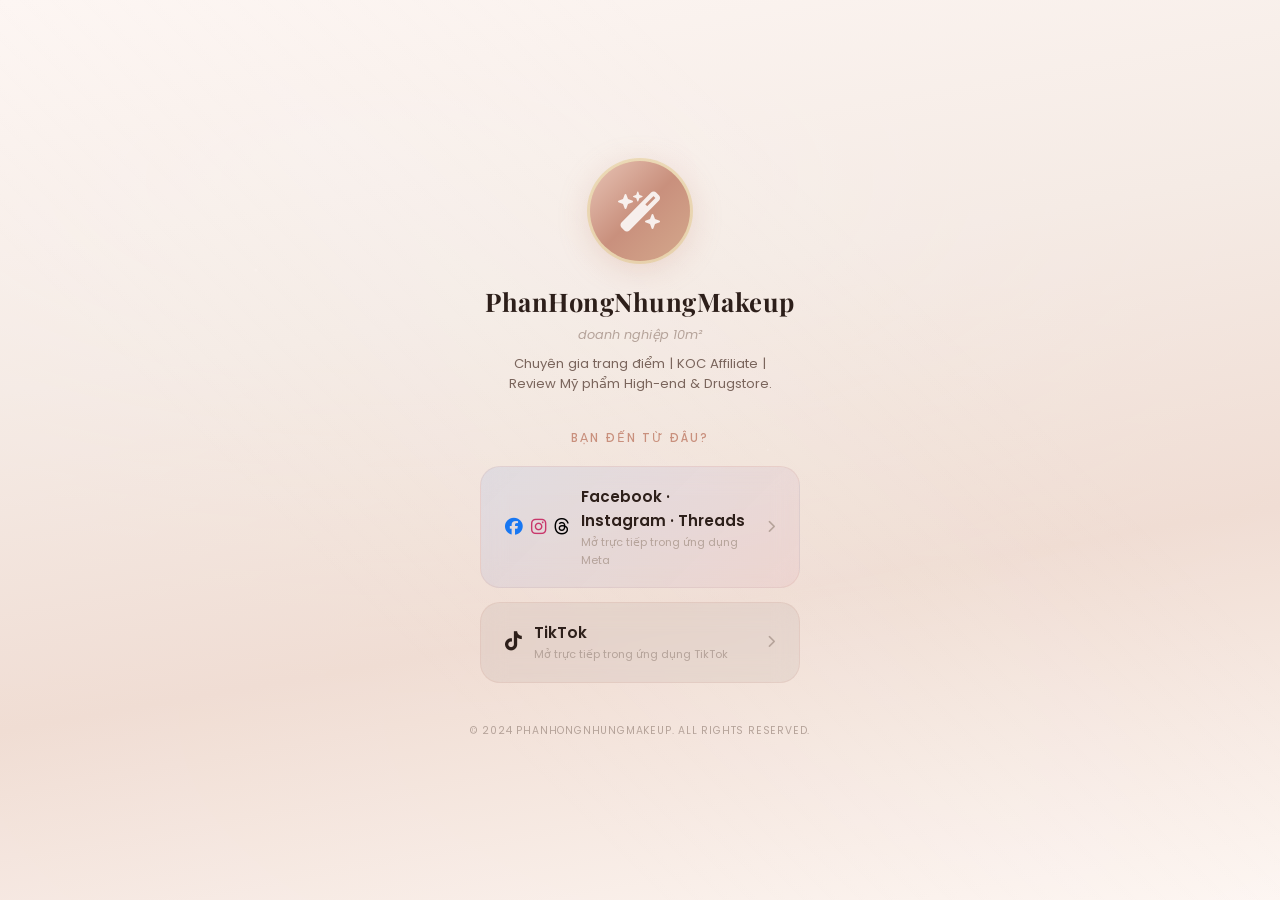
<file: index.html>
<!DOCTYPE html>
<html lang="vi">

<head>
  <!-- ============================================
       PhanHongNhungMakeup - Splash / Chọn Nền Tảng
       Trang chủ: Người dùng chọn đến từ Meta hoặc TikTok
       ============================================ -->

  <meta charset="UTF-8">
  <meta name="viewport" content="width=device-width, initial-scale=1.0, maximum-scale=5.0, user-scalable=yes">

  <!-- SEO Meta Tags -->
  <title>PhanHongNhungMakeup | Chuyên gia trang điểm</title>
  <meta name="description"
    content="PhanHongNhungMakeup - Chuyên gia trang điểm, KOC Affiliate, review mỹ phẩm high-end & drugstore. Theo dõi trên Facebook, Instagram, Threads, TikTok.">
  <meta name="robots" content="index, follow">

  <!-- Open Graph -->
  <meta property="og:title" content="PhanHongNhungMakeup | Chuyên gia trang điểm">
  <meta property="og:description" content="Theo dõi mình và khám phá sản phẩm mỹ phẩm yêu thích!">
  <meta property="og:type" content="website">
  <meta property="og:locale" content="vi_VN">

  <!-- Mobile config -->
  <meta name="theme-color" content="#c9907d">
  <meta name="apple-mobile-web-app-capable" content="yes">

  <!-- Font Awesome -->
  <link rel="stylesheet" href="https://cdnjs.cloudflare.com/ajax/libs/font-awesome/6.5.1/css/all.min.css"
    integrity="sha512-DTOQO9RWCH3ppGqcWaEA1BIZOC6xxalwEsw9c2QQeAIftl+Vegovlnee1c9QX4TctnWMn13TZye+giMm8e2LwA=="
    crossorigin="anonymous" referrerpolicy="no-referrer" />

  <!-- Stylesheet -->
  <link rel="stylesheet" href="style.css">
</head>

<body>
  <!-- ============================================
       TRANG SPLASH - CHỌN NỀN TẢNG
       
       Người dùng chọn đến từ đâu để được điều
       hướng tới trang tối ưu cho nền tảng đó.
       ============================================ -->
  <div class="splash-container">

    <!-- Avatar -->
    <div class="splash-avatar" id="splash-avatar">
      <i class="fa-solid fa-wand-magic-sparkles avatar-placeholder"></i>
    </div>

    <!-- Tên thương hiệu -->
    <h1 class="splash-brand">PhanHongNhungMakeup</h1>

    <!-- Tagline -->
    <p class="splash-tagline">doanh nghiệp 10m²</p>

    <!-- Bio -->
    <p class="splash-bio">
      Chuyên gia trang điểm | KOC Affiliate | Review Mỹ phẩm High-end & Drugstore.
    </p>

    <!-- Hướng dẫn -->
    <p class="splash-prompt">Bạn đến từ đâu?</p>

    <!-- Nút chọn nền tảng -->
    <div class="splash-buttons">

      <!-- Nút Meta (Facebook / Instagram / Threads) -->
      <a href="meta.html" class="splash-btn meta" id="splash-meta">
        <span class="btn-icons">
          <i class="fa-brands fa-facebook"></i>
          <i class="fa-brands fa-instagram"></i>
          <i class="fa-brands fa-threads"></i>
        </span>
        <span class="btn-label">
          Facebook · Instagram · Threads
          <span class="btn-sublabel">Mở trực tiếp trong ứng dụng Meta</span>
        </span>
        <i class="fa-solid fa-chevron-right btn-arrow"></i>
      </a>

      <!-- Nút TikTok -->
      <a href="tiktok.html" class="splash-btn tiktok-btn" id="splash-tiktok">
        <span class="btn-icons">
          <i class="fa-brands fa-tiktok"></i>
        </span>
        <span class="btn-label">
          TikTok
          <span class="btn-sublabel">Mở trực tiếp trong ứng dụng TikTok</span>
        </span>
        <i class="fa-solid fa-chevron-right btn-arrow"></i>
      </a>

    </div>

    <!-- Footer splash -->
    <footer class="splash-footer">
      <p class="footer-text">© 2024 PhanHongNhungMakeup. All Rights Reserved.</p>
    </footer>

  </div>
</body>

</html>
</file>
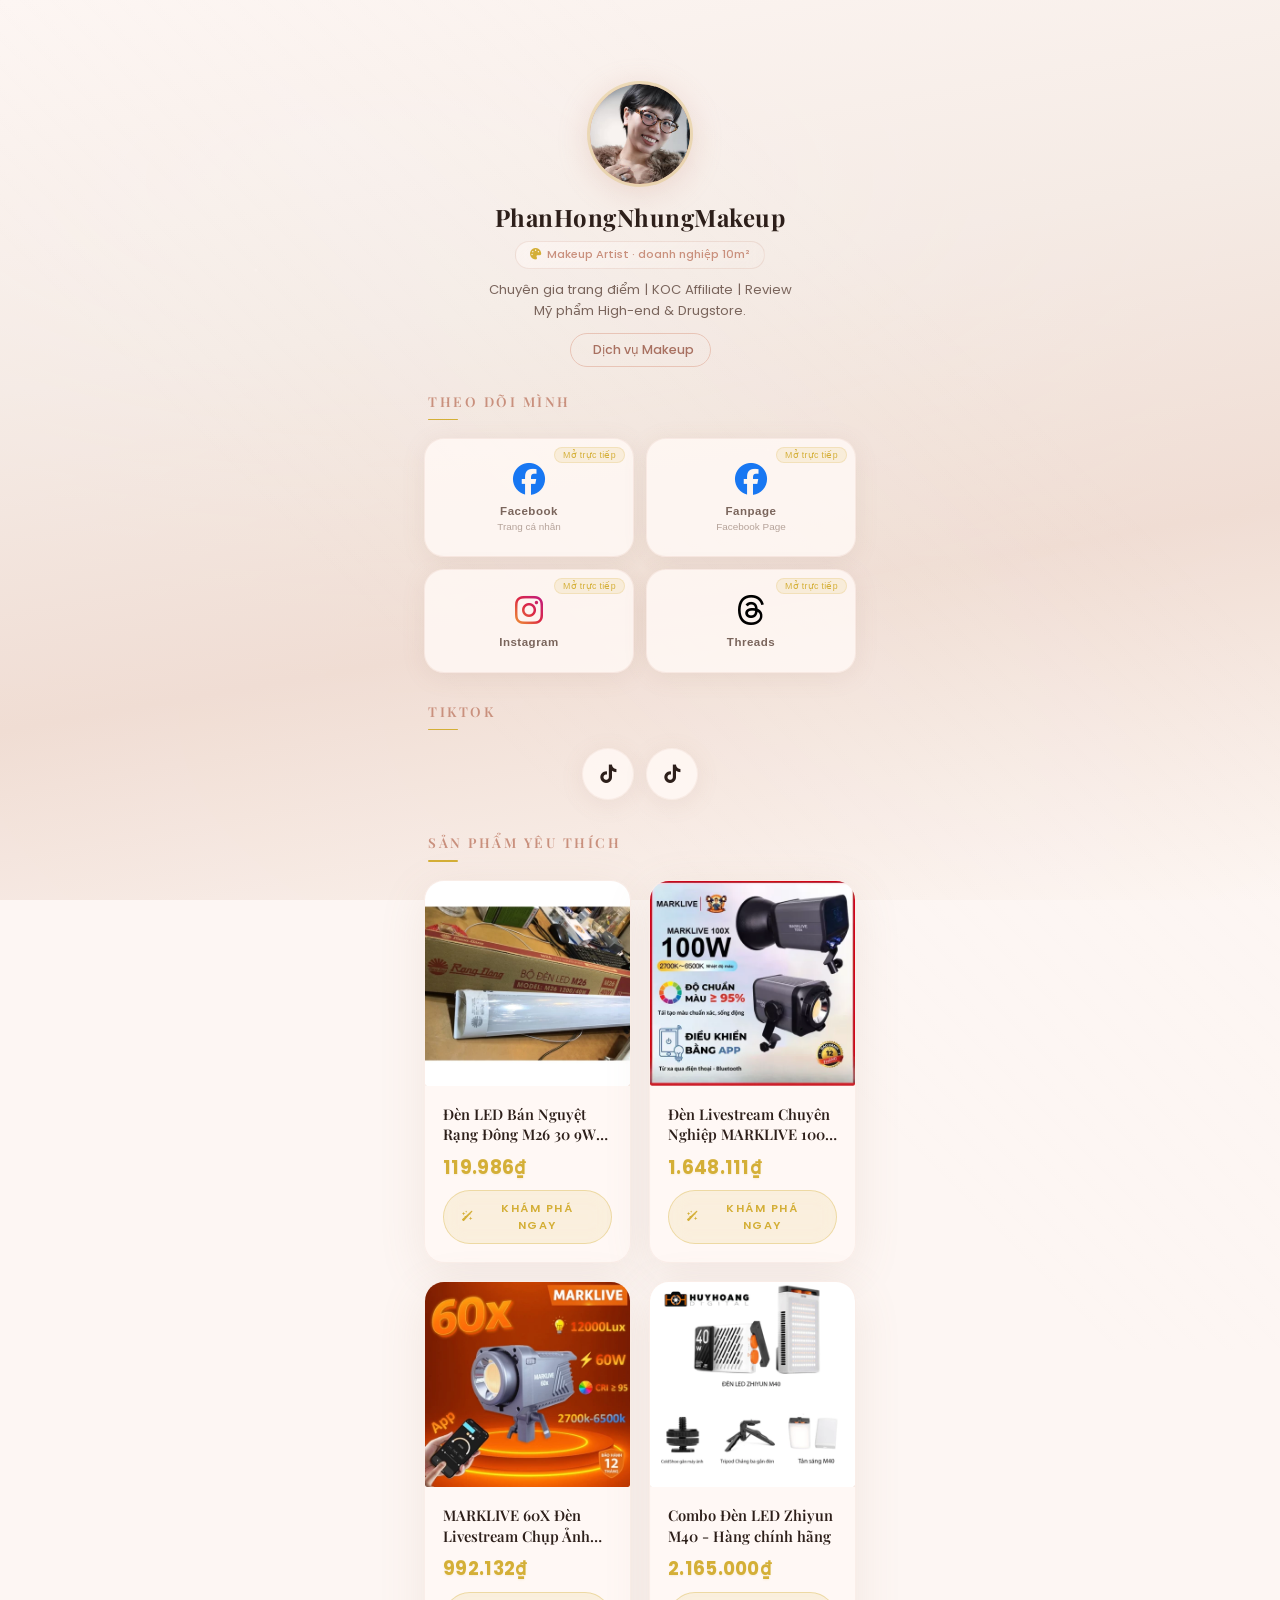
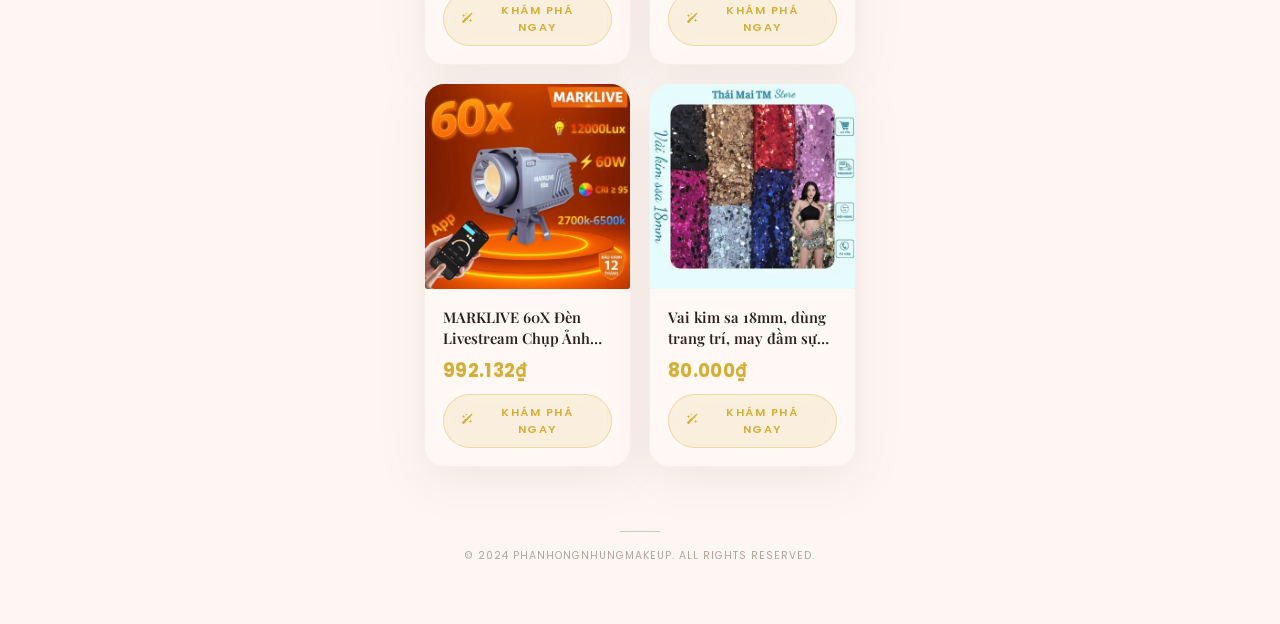
<file: meta.html>
<!DOCTYPE html>
<html lang="vi">

<head>
  <!-- ============================================
       PhanHongNhungMakeup - Trang Meta
       Tối ưu cho: Facebook, Instagram, Threads
       
       Primary: FB Profile, FB Fanpage, IG, Threads
       Secondary: TikTok Ch.1, TikTok Ch.2
       ============================================ -->

  <meta charset="UTF-8">
  <meta name="viewport" content="width=device-width, initial-scale=1.0, maximum-scale=5.0, user-scalable=yes">

  <!-- SEO -->
  <title>PhanHongNhungMakeup | Facebook · Instagram · Threads</title>
  <meta name="description"
    content="PhanHongNhungMakeup - Theo dõi trên Facebook, Instagram, Threads và khám phá sản phẩm mỹ phẩm yêu thích.">

  <!-- Open Graph -->
  <meta property="og:title" content="PhanHongNhungMakeup | Chuyên gia trang điểm">
  <meta property="og:description" content="Theo dõi mình trên Facebook, Instagram, Threads!">
  <meta property="og:type" content="website">
  <meta property="og:locale" content="vi_VN">

  <!-- Mobile -->
  <meta name="theme-color" content="#c9907d">
  <meta name="apple-mobile-web-app-capable" content="yes">

  <!-- Font Awesome -->
  <link rel="stylesheet" href="https://cdnjs.cloudflare.com/ajax/libs/font-awesome/6.5.1/css/all.min.css"
    integrity="sha512-DTOQO9RWCH3ppGqcWaEA1BIZOC6xxalwEsw9c2QQeAIftl+Vegovlnee1c9QX4TctnWMn13TZye+giMm8e2LwA=="
    crossorigin="anonymous" referrerpolicy="no-referrer" />

  <!-- Stylesheet -->
  <link rel="stylesheet" href="style.css">
</head>

<body>
  <main class="container" role="main">

    <!-- ==========================================
         HEADER
         ========================================== -->
    <header class="profile-header" id="profile-header">
      <div class="profile-avatar" id="profile-avatar">
        <img src="assets/avatar.jpg" alt="PhanHongNhungMakeup Avatar" />
      </div>

      <h1 class="profile-name">PhanHongNhungMakeup</h1>

      <div class="profile-tag">
        <i class="fa-solid fa-palette"></i>
        Makeup Artist · doanh nghiệp 10m²
      </div>

      <p class="profile-bio">
        Chuyên gia trang điểm | KOC Affiliate | Review Mỹ phẩm High-end & Drugstore.
      </p>

      <a href="#" class="profile-service-link" id="service-link">
        <i class="fa-solid fa-sparkles"></i>
        Dịch vụ Makeup
      </a>
    </header>

    <!-- ==========================================
         LIÊN KẾT CHÍNH (Primary - Hệ sinh thái Meta)
         Các nút này mở TRỰC TIẾP không cần gateway
         vì người dùng đang trong in-app browser Meta
         ========================================== -->
    <section class="social-primary-section" id="primary-social" aria-label="Liên kết chính">
      <h2 class="section-title">Theo dõi mình</h2>

      <div class="social-primary-grid">

        <!-- Facebook Profile -->
        <button class="social-primary-btn facebook" id="btn-fb-profile" data-url="https://www.facebook.com/phanhong.nhung.16"
          data-native="true" aria-label="Facebook cá nhân">
          <span class="native-badge">Mở trực tiếp</span>
          <i class="fa-brands fa-facebook social-icon"></i>
          <span class="social-label">Facebook</span>
          <span class="social-sublabel">Trang cá nhân</span>
        </button>

        <!-- Facebook Fanpage -->
        <button class="social-primary-btn facebook" id="btn-fb-fanpage" data-url="https://www.facebook.com/profile.php?id=61577437437876"
          data-native="true" aria-label="Facebook Fanpage">
          <span class="native-badge">Mở trực tiếp</span>
          <i class="fa-brands fa-facebook social-icon"></i>
          <span class="social-label">Fanpage</span>
          <span class="social-sublabel">Facebook Page</span>
        </button>

        <!-- Instagram -->
        <button class="social-primary-btn instagram" id="btn-instagram" data-url="https://www.instagram.com/phanhongnhungmakeup"
          data-native="true" aria-label="Instagram">
          <span class="native-badge">Mở trực tiếp</span>
          <i class="fa-brands fa-instagram social-icon"></i>
          <span class="social-label">Instagram</span>
        </button>

        <!-- Threads -->
        <button class="social-primary-btn threads" id="btn-threads" data-url="https://www.threads.net/@phanhongnhungmakeup"
          data-native="true" aria-label="Threads">
          <span class="native-badge">Mở trực tiếp</span>
          <i class="fa-brands fa-threads social-icon"></i>
          <span class="social-label">Threads</span>
        </button>

      </div>
    </section>

    <!-- ==========================================
         LIÊN KẾT PHỤ (Secondary - TikTok)
         Khác hệ sinh thái → dùng gateway redirect
         ========================================== -->
    <section class="social-secondary-section" id="secondary-social" aria-label="Liên kết khác">
      <h2 class="section-title">TikTok</h2>

      <div class="social-secondary-row">

        <!-- TikTok Kênh 1 -->
        <button class="social-secondary-btn tiktok" id="btn-tiktok-1" data-url="https://www.tiktok.com/@phanhongnhungmakeup"
          aria-label="TikTok Kênh 1">
          <i class="fa-brands fa-tiktok"></i>
          <span class="tooltip">Kênh 1</span>
        </button>

        <!-- TikTok Kênh 2 -->
        <button class="social-secondary-btn tiktok" id="btn-tiktok-2" data-url="https://www.tiktok.com/@phanhongnhung.picks"
          aria-label="TikTok Kênh 2">
          <i class="fa-brands fa-tiktok"></i>
          <span class="tooltip">Kênh 2</span>
        </button>

      </div>
    </section>

    <!-- ==========================================
         SẢN PHẨM MỸ PHẨM (Products)
         Click → Quick View → MUA TRÊN SHOPEE
         ========================================== -->
    <section class="shopee-section" id="shopee-section" aria-label="Sản phẩm mỹ phẩm">
      <h2 class="section-title">Sản phẩm yêu thích</h2>

      <div class="products-grid" id="products-grid">

        <!-- Sản phẩm 1 -->
        <article class="product-card" id="product-1" data-product-id="1" aria-label="Đèn LED Bán Nguyệt Rạng Đông">
          <div class="product-image-wrapper">
            <img src="assets/product_1.webp" alt="Đèn LED Bán Nguyệt Rạng Đông" style="width: 100%; height: 100%; object-fit: cover;" />
          </div>
          <div class="product-info">
            <h3 class="product-name">Đèn LED Bán Nguyệt Rạng Đông M26 30...</h3>
            <span class="product-price">119.986₫</span>
            <button class="product-buy-btn" id="buy-btn-1">
              <i class="fa-solid fa-wand-sparkles"></i>
              KHÁM PHÁ NGAY
            </button>
          </div>
        </article>

        <!-- Sản phẩm 2 -->
        <article class="product-card" id="product-2" data-product-id="2" aria-label="Đèn Livestream Chuyên Nghiệp MARKLIVE 100X">
          <div class="product-image-wrapper">
            <img src="assets/product_2.webp" alt="Đèn Livestream Chuyên Nghiệp MARKLIVE 100X" style="width: 100%; height: 100%; object-fit: cover;" />
          </div>
          <div class="product-info">
            <h3 class="product-name">Đèn Livestream Chuyên Nghiệp MARK...</h3>
            <span class="product-price">1.648.111₫</span>
            <button class="product-buy-btn" id="buy-btn-2">
              <i class="fa-solid fa-wand-sparkles"></i>
              KHÁM PHÁ NGAY
            </button>
          </div>
        </article>

        <!-- Sản phẩm 3 -->
        <article class="product-card" id="product-3" data-product-id="3" aria-label="MARKLIVE 60X Đèn Livestream">
          <div class="product-image-wrapper">
            <img src="assets/product_3.webp" alt="MARKLIVE 60X Đèn Livestream" style="width: 100%; height: 100%; object-fit: cover;" />
          </div>
          <div class="product-info">
            <h3 class="product-name">MARKLIVE 60X Đèn Livestream Chụp...</h3>
            <span class="product-price">992.132₫</span>
            <button class="product-buy-btn" id="buy-btn-3">
              <i class="fa-solid fa-wand-sparkles"></i>
              KHÁM PHÁ NGAY
            </button>
          </div>
        </article>

        <!-- Sản phẩm 4 -->
        <article class="product-card" id="product-4" data-product-id="4" aria-label="Combo Đèn LED Zhiyun M40">
          <div class="product-image-wrapper">
            <img src="assets/product_4.webp" alt="Combo Đèn LED Zhiyun M40" style="width: 100%; height: 100%; object-fit: cover;" />
          </div>
          <div class="product-info">
            <h3 class="product-name">Combo Đèn LED Zhiyun M40 - Hàng...</h3>
            <span class="product-price">2.165.000₫</span>
            <button class="product-buy-btn" id="buy-btn-4">
              <i class="fa-solid fa-wand-sparkles"></i>
              KHÁM PHÁ NGAY
            </button>
          </div>
        </article>

        <!-- Sản phẩm 5 -->
        <article class="product-card" id="product-5" data-product-id="5" aria-label="MARKLIVE 60X Đèn Livestream">
          <div class="product-image-wrapper">
            <img src="assets/product_5.webp" alt="MARKLIVE 60X Đèn Livestream" style="width: 100%; height: 100%; object-fit: cover;" />
          </div>
          <div class="product-info">
            <h3 class="product-name">MARKLIVE 60X Đèn Livestream Chụp...</h3>
            <span class="product-price">992.132₫</span>
            <button class="product-buy-btn" id="buy-btn-5">
              <i class="fa-solid fa-wand-sparkles"></i>
              KHÁM PHÁ NGAY
            </button>
          </div>
        </article>

        <!-- Sản phẩm 6 -->
        <article class="product-card" id="product-6" data-product-id="6" aria-label="Vai kim sa 18mm">
          <div class="product-image-wrapper">
            <img src="assets/product_6.webp" alt="Vai kim sa 18mm" style="width: 100%; height: 100%; object-fit: cover;" />
          </div>
          <div class="product-info">
            <h3 class="product-name">Vai kim sa 18mm, dùng trang trí...</h3>
            <span class="product-price">80.000₫</span>
            <button class="product-buy-btn" id="buy-btn-6">
              <i class="fa-solid fa-wand-sparkles"></i>
              KHÁM PHÁ NGAY
            </button>
          </div>
        </article>

      </div>
    </section>

    <!-- FOOTER -->
    <footer class="site-footer" id="site-footer">
      <div class="footer-divider"></div>
      <p class="footer-text">© 2024 PhanHongNhungMakeup. All Rights Reserved.</p>
    </footer>

  </main>

  <!-- ==========================================
       QUICK VIEW MODAL (Xem nhanh sản phẩm)
       ========================================== -->
  <div class="quickview-overlay" id="quickview-overlay" role="dialog" aria-modal="true" aria-label="Xem nhanh sản phẩm">
    <div class="quickview-card">
      <!-- Ảnh sản phẩm lớn -->
      <div class="quickview-image" id="quickview-image">
        <i class="fa-solid fa-spray-can-sparkles img-placeholder"></i>
      </div>

      <!-- Nút đóng -->
      <button class="quickview-close" id="quickview-close" aria-label="Đóng">
        <i class="fa-solid fa-xmark"></i>
      </button>

      <!-- Nội dung chi tiết -->
      <div class="quickview-content">
        <h2 class="quickview-name" id="quickview-name">Tên sản phẩm</h2>

        <!-- Đánh giá sao -->
        <div class="quickview-rating">
          <div class="quickview-stars" id="quickview-stars"></div>
          <span class="quickview-rating-text" id="quickview-rating-text"></span>
        </div>

        <div class="quickview-price" id="quickview-price">0₫</div>
        <p class="quickview-desc" id="quickview-desc">Mô tả sản phẩm...</p>

        <!-- Nút mua trên Shopee -->
        <button class="quickview-buy-btn" id="quickview-buy" data-url="">
          <i class="fa-solid fa-bag-shopping"></i>
          MUA TRÊN SHOPEE
        </button>
        <p class="quickview-note">Sẽ chuyển hướng tới ứng dụng Shopee hoặc trình duyệt</p>
      </div>
    </div>
  </div>

  <!-- ==========================================
       GATEWAY OVERLAY (cho link khác HST)
       ========================================== -->
  <div class="gateway-overlay" id="gateway-overlay" role="dialog" aria-modal="true" aria-label="Chuyển hướng liên kết">
    <div class="gateway-card">
      <div class="gateway-deco-icon">
        <i class="fa-solid fa-wand-magic-sparkles"></i>
      </div>

      <h2 class="gateway-title" id="gateway-title">
        <i class="fa-solid fa-magic"></i>
        Đang chuyển hướng...
      </h2>

      <p class="gateway-message">
        Để trải nghiệm tốt nhất, trang này nên được mở trong trình duyệt gốc
        (ví dụ: Safari, Chrome).
      </p>

      <div class="gateway-url-preview" id="gateway-url-preview"></div>

      <div class="gateway-actions">
        <button class="gateway-btn primary" id="redirect-direct">
          <i class="fa-solid fa-up-right-from-square"></i>
          MỞ TRONG ỨNG DỤNG
        </button>

        <button class="gateway-btn secondary" id="copy-link">
          <i class="fa-regular fa-copy"></i>
          Sao chép liên kết
        </button>

        <button class="gateway-btn ghost" id="close-gateway">
          <i class="fa-solid fa-images"></i>
          XEM TIẾP PORTFOLIO
        </button>
      </div>
    </div>
  </div>

  <!-- Toast thông báo -->
  <div class="copy-toast" id="copy-toast" role="alert" aria-live="assertive"></div>

  <!-- Script -->
  <script src="script.js"></script>
</body>

</html>
</file>
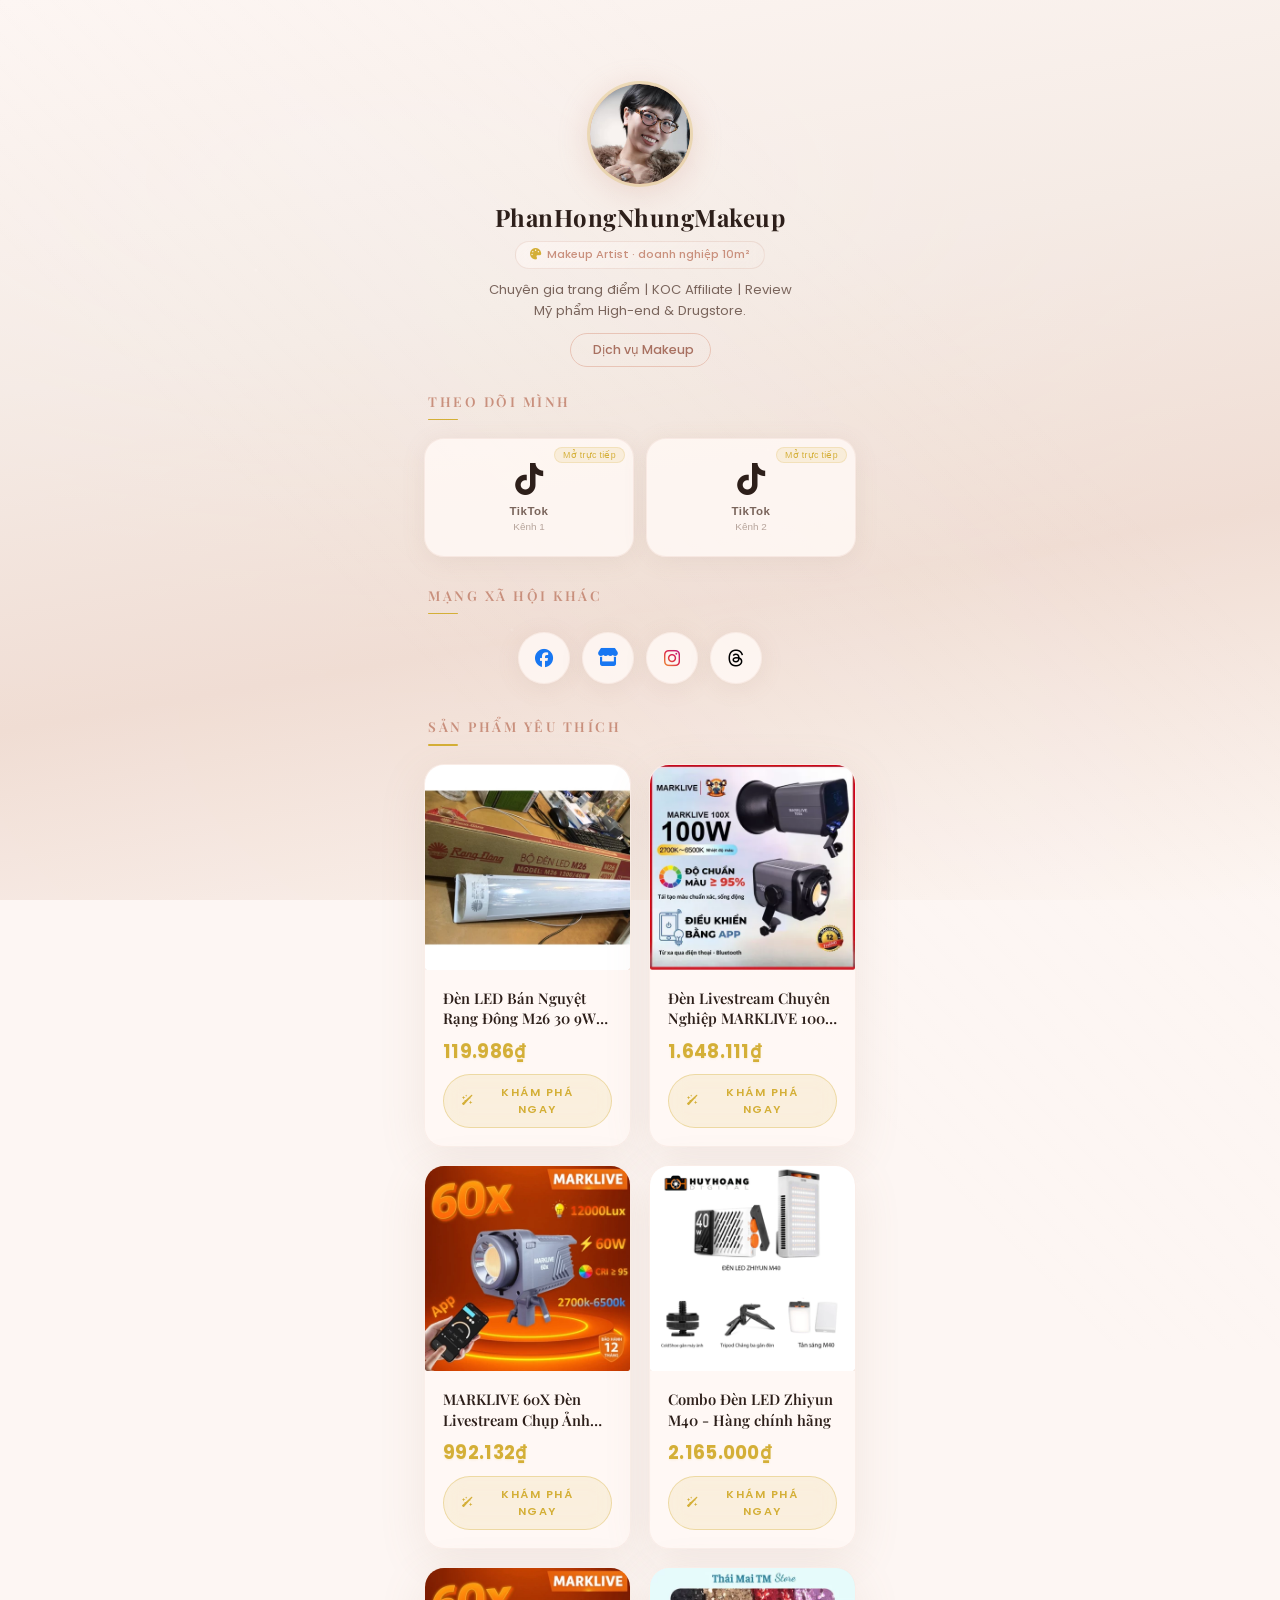
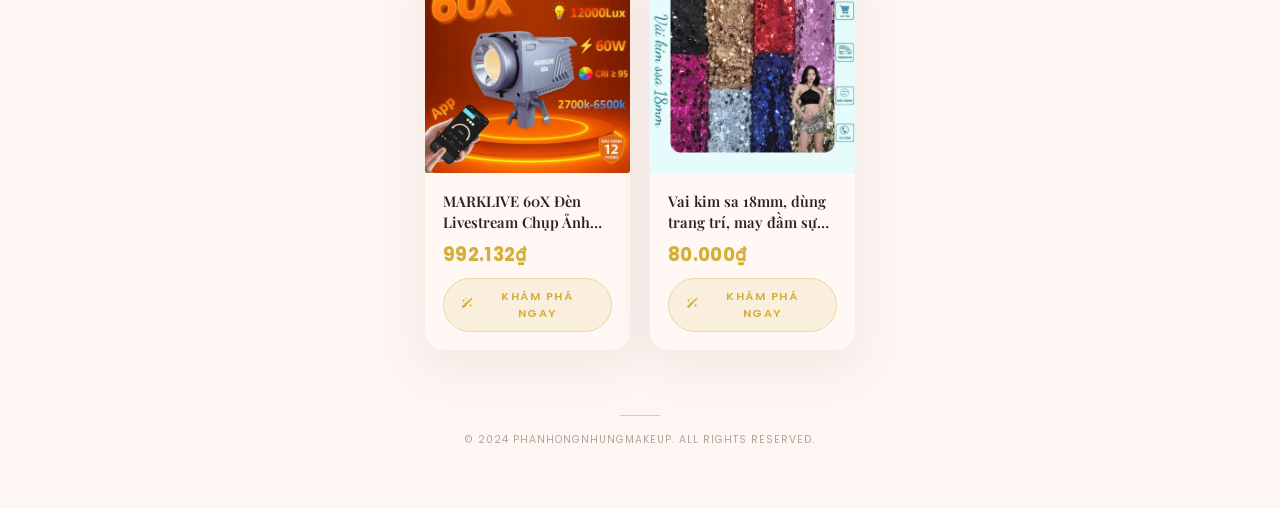
<file: tiktok.html>
<!DOCTYPE html>
<html lang="vi">

<head>
  <!-- ============================================
       PhanHongNhungMakeup - Trang TikTok
       Tối ưu cho: TikTok
       
       Primary: TikTok Kênh 1, TikTok Kênh 2
       Secondary: FB Profile, FB Fanpage, IG, Threads
       ============================================ -->

  <meta charset="UTF-8">
  <meta name="viewport" content="width=device-width, initial-scale=1.0, maximum-scale=5.0, user-scalable=yes">

  <!-- SEO -->
  <title>PhanHongNhungMakeup | TikTok</title>
  <meta name="description" content="PhanHongNhungMakeup - Theo dõi trên TikTok và khám phá sản phẩm mỹ phẩm yêu thích.">

  <!-- Open Graph -->
  <meta property="og:title" content="PhanHongNhungMakeup | TikTok">
  <meta property="og:description" content="Theo dõi mình trên TikTok và khám phá sản phẩm mỹ phẩm!">
  <meta property="og:type" content="website">
  <meta property="og:locale" content="vi_VN">

  <!-- Mobile -->
  <meta name="theme-color" content="#c9907d">
  <meta name="apple-mobile-web-app-capable" content="yes">

  <!-- Font Awesome -->
  <link rel="stylesheet" href="https://cdnjs.cloudflare.com/ajax/libs/font-awesome/6.5.1/css/all.min.css"
    integrity="sha512-DTOQO9RWCH3ppGqcWaEA1BIZOC6xxalwEsw9c2QQeAIftl+Vegovlnee1c9QX4TctnWMn13TZye+giMm8e2LwA=="
    crossorigin="anonymous" referrerpolicy="no-referrer" />

  <!-- Stylesheet -->
  <link rel="stylesheet" href="style.css">
</head>

<body>
  <main class="container" role="main">

    <!-- ==========================================
         HEADER
         ========================================== -->
    <header class="profile-header" id="profile-header">
      <div class="profile-avatar" id="profile-avatar">
        <img src="assets/avatar.jpg" alt="PhanHongNhungMakeup Avatar" />
      </div>

      <h1 class="profile-name">PhanHongNhungMakeup</h1>

      <div class="profile-tag">
        <i class="fa-solid fa-palette"></i>
        Makeup Artist · doanh nghiệp 10m²
      </div>

      <p class="profile-bio">
        Chuyên gia trang điểm | KOC Affiliate | Review Mỹ phẩm High-end & Drugstore.
      </p>

      <a href="#" class="profile-service-link" id="service-link">
        <i class="fa-solid fa-sparkles"></i>
        Dịch vụ Makeup
      </a>
    </header>

    <!-- ==========================================
         LIÊN KẾT CHÍNH (Primary - TikTok)
         Mở TRỰC TIẾP vì người dùng đang trong
         in-app browser của TikTok
         ========================================== -->
    <section class="social-primary-section" id="primary-social" aria-label="Liên kết chính">
      <h2 class="section-title">Theo dõi mình</h2>

      <div class="social-primary-grid">

        <!-- TikTok Kênh 1 -->
        <button class="social-primary-btn tiktok" id="btn-tiktok-1" data-url="https://www.tiktok.com/@phanhongnhungmakeup"
          data-native="true" aria-label="TikTok Kênh 1">
          <span class="native-badge">Mở trực tiếp</span>
          <i class="fa-brands fa-tiktok social-icon"></i>
          <span class="social-label">TikTok</span>
          <span class="social-sublabel">Kênh 1</span>
        </button>

        <!-- TikTok Kênh 2 -->
        <button class="social-primary-btn tiktok" id="btn-tiktok-2" data-url="https://www.tiktok.com/@phanhongnhung.picks"
          data-native="true" aria-label="TikTok Kênh 2">
          <span class="native-badge">Mở trực tiếp</span>
          <i class="fa-brands fa-tiktok social-icon"></i>
          <span class="social-label">TikTok</span>
          <span class="social-sublabel">Kênh 2</span>
        </button>

      </div>
    </section>

    <!-- ==========================================
         LIÊN KẾT PHỤ (Secondary - Meta)
         Khác hệ sinh thái → dùng gateway redirect
         ========================================== -->
    <section class="social-secondary-section" id="secondary-social" aria-label="Liên kết khác">
      <h2 class="section-title">Mạng xã hội khác</h2>

      <div class="social-secondary-row">

        <!-- Facebook Profile -->
        <button class="social-secondary-btn facebook" id="btn-fb-profile" data-url="https://www.facebook.com/phanhong.nhung.16"
          aria-label="Facebook cá nhân">
          <i class="fa-brands fa-facebook"></i>
          <span class="tooltip">Facebook</span>
        </button>

        <!-- Facebook Fanpage -->
        <button class="social-secondary-btn facebook" id="btn-fb-fanpage" data-url="https://www.facebook.com/profile.php?id=61577437437876"
          aria-label="Facebook Fanpage">
          <i class="fa-solid fa-store"></i>
          <span class="tooltip">Fanpage</span>
        </button>

        <!-- Instagram -->
        <button class="social-secondary-btn instagram" id="btn-instagram" data-url="https://www.instagram.com/phanhongnhungmakeup"
          aria-label="Instagram">
          <i class="fa-brands fa-instagram"></i>
          <span class="tooltip">Instagram</span>
        </button>

        <!-- Threads -->
        <button class="social-secondary-btn threads" id="btn-threads" data-url="https://www.threads.net/@phanhongnhungmakeup"
          aria-label="Threads">
          <i class="fa-brands fa-threads"></i>
          <span class="tooltip">Threads</span>
        </button>

      </div>
    </section>

    <!-- ==========================================
         SẢN PHẨM MỸ PHẨM
         ========================================== -->
    <section class="shopee-section" id="shopee-section" aria-label="Sản phẩm mỹ phẩm">
      <h2 class="section-title">Sản phẩm yêu thích</h2>

      <div class="products-grid" id="products-grid">

        <!-- Sản phẩm 1 -->
        <article class="product-card" id="product-1" data-product-id="1" aria-label="Đèn LED Bán Nguyệt Rạng Đông">
          <div class="product-image-wrapper">
            <img src="assets/product_1.webp" alt="Đèn LED Bán Nguyệt Rạng Đông" style="width: 100%; height: 100%; object-fit: cover;" />
          </div>
          <div class="product-info">
            <h3 class="product-name">Đèn LED Bán Nguyệt Rạng Đông M26 30...</h3>
            <span class="product-price">119.986₫</span>
            <button class="product-buy-btn" id="buy-btn-1">
              <i class="fa-solid fa-wand-sparkles"></i>
              KHÁM PHÁ NGAY
            </button>
          </div>
        </article>

        <!-- Sản phẩm 2 -->
        <article class="product-card" id="product-2" data-product-id="2" aria-label="Đèn Livestream Chuyên Nghiệp MARKLIVE 100X">
          <div class="product-image-wrapper">
            <img src="assets/product_2.webp" alt="Đèn Livestream Chuyên Nghiệp MARKLIVE 100X" style="width: 100%; height: 100%; object-fit: cover;" />
          </div>
          <div class="product-info">
            <h3 class="product-name">Đèn Livestream Chuyên Nghiệp MARK...</h3>
            <span class="product-price">1.648.111₫</span>
            <button class="product-buy-btn" id="buy-btn-2">
              <i class="fa-solid fa-wand-sparkles"></i>
              KHÁM PHÁ NGAY
            </button>
          </div>
        </article>

        <!-- Sản phẩm 3 -->
        <article class="product-card" id="product-3" data-product-id="3" aria-label="MARKLIVE 60X Đèn Livestream">
          <div class="product-image-wrapper">
            <img src="assets/product_3.webp" alt="MARKLIVE 60X Đèn Livestream" style="width: 100%; height: 100%; object-fit: cover;" />
          </div>
          <div class="product-info">
            <h3 class="product-name">MARKLIVE 60X Đèn Livestream Chụp...</h3>
            <span class="product-price">992.132₫</span>
            <button class="product-buy-btn" id="buy-btn-3">
              <i class="fa-solid fa-wand-sparkles"></i>
              KHÁM PHÁ NGAY
            </button>
          </div>
        </article>

        <!-- Sản phẩm 4 -->
        <article class="product-card" id="product-4" data-product-id="4" aria-label="Combo Đèn LED Zhiyun M40">
          <div class="product-image-wrapper">
            <img src="assets/product_4.webp" alt="Combo Đèn LED Zhiyun M40" style="width: 100%; height: 100%; object-fit: cover;" />
          </div>
          <div class="product-info">
            <h3 class="product-name">Combo Đèn LED Zhiyun M40 - Hàng...</h3>
            <span class="product-price">2.165.000₫</span>
            <button class="product-buy-btn" id="buy-btn-4">
              <i class="fa-solid fa-wand-sparkles"></i>
              KHÁM PHÁ NGAY
            </button>
          </div>
        </article>

        <!-- Sản phẩm 5 -->
        <article class="product-card" id="product-5" data-product-id="5" aria-label="MARKLIVE 60X Đèn Livestream">
          <div class="product-image-wrapper">
            <img src="assets/product_5.webp" alt="MARKLIVE 60X Đèn Livestream" style="width: 100%; height: 100%; object-fit: cover;" />
          </div>
          <div class="product-info">
            <h3 class="product-name">MARKLIVE 60X Đèn Livestream Chụp...</h3>
            <span class="product-price">992.132₫</span>
            <button class="product-buy-btn" id="buy-btn-5">
              <i class="fa-solid fa-wand-sparkles"></i>
              KHÁM PHÁ NGAY
            </button>
          </div>
        </article>

        <!-- Sản phẩm 6 -->
        <article class="product-card" id="product-6" data-product-id="6" aria-label="Vai kim sa 18mm">
          <div class="product-image-wrapper">
            <img src="assets/product_6.webp" alt="Vai kim sa 18mm" style="width: 100%; height: 100%; object-fit: cover;" />
          </div>
          <div class="product-info">
            <h3 class="product-name">Vai kim sa 18mm, dùng trang trí...</h3>
            <span class="product-price">80.000₫</span>
            <button class="product-buy-btn" id="buy-btn-6">
              <i class="fa-solid fa-wand-sparkles"></i>
              KHÁM PHÁ NGAY
            </button>
          </div>
        </article>

      </div>
    </section>

    <!-- FOOTER -->
    <footer class="site-footer" id="site-footer">
      <div class="footer-divider"></div>
      <p class="footer-text">© 2024 PhanHongNhungMakeup. All Rights Reserved.</p>
    </footer>

  </main>

  <!-- ==========================================
       QUICK VIEW MODAL
       ========================================== -->
  <div class="quickview-overlay" id="quickview-overlay" role="dialog" aria-modal="true" aria-label="Xem nhanh sản phẩm">
    <div class="quickview-card">
      <div class="quickview-image" id="quickview-image">
        <i class="fa-solid fa-spray-can-sparkles img-placeholder"></i>
      </div>

      <button class="quickview-close" id="quickview-close" aria-label="Đóng">
        <i class="fa-solid fa-xmark"></i>
      </button>

      <div class="quickview-content">
        <h2 class="quickview-name" id="quickview-name">Tên sản phẩm</h2>

        <div class="quickview-rating">
          <div class="quickview-stars" id="quickview-stars"></div>
          <span class="quickview-rating-text" id="quickview-rating-text"></span>
        </div>

        <div class="quickview-price" id="quickview-price">0₫</div>
        <p class="quickview-desc" id="quickview-desc">Mô tả sản phẩm...</p>

        <button class="quickview-buy-btn" id="quickview-buy" data-url="">
          <i class="fa-solid fa-bag-shopping"></i>
          MUA TRÊN SHOPEE
        </button>
        <p class="quickview-note">Sẽ chuyển hướng tới ứng dụng Shopee hoặc trình duyệt</p>
      </div>
    </div>
  </div>

  <!-- ==========================================
       GATEWAY OVERLAY
       ========================================== -->
  <div class="gateway-overlay" id="gateway-overlay" role="dialog" aria-modal="true" aria-label="Chuyển hướng liên kết">
    <div class="gateway-card">
      <div class="gateway-deco-icon">
        <i class="fa-solid fa-wand-magic-sparkles"></i>
      </div>

      <h2 class="gateway-title" id="gateway-title">
        <i class="fa-solid fa-magic"></i>
        Đang chuyển hướng...
      </h2>

      <p class="gateway-message">
        Để trải nghiệm tốt nhất, trang này nên được mở trong trình duyệt gốc
        (ví dụ: Safari, Chrome).
      </p>

      <div class="gateway-url-preview" id="gateway-url-preview"></div>

      <div class="gateway-actions">
        <button class="gateway-btn primary" id="redirect-direct">
          <i class="fa-solid fa-up-right-from-square"></i>
          MỞ TRONG ỨNG DỤNG
        </button>

        <button class="gateway-btn secondary" id="copy-link">
          <i class="fa-regular fa-copy"></i>
          Sao chép liên kết
        </button>

        <button class="gateway-btn ghost" id="close-gateway">
          <i class="fa-solid fa-images"></i>
          XEM TIẾP PORTFOLIO
        </button>
      </div>
    </div>
  </div>

  <!-- Toast thông báo -->
  <div class="copy-toast" id="copy-toast" role="alert" aria-live="assertive"></div>

  <!-- Script -->
  <script src="script.js"></script>
</body>

</html>
</file>
<file: style.css>
/* ============================================
   PhanHongNhungMakeup - Affiliate Social Hub
   Phong cách: Aesthetic Glamour Luxury (Makeup)
   
   Thiết kế: Rose-gold, ngọc trai, glassmorphism
   Cấu trúc: Splash + Meta page + TikTok page
   ============================================ */

/* --- Nhập phông chữ Google Fonts --- */
@import url('https://fonts.googleapis.com/css2?family=Playfair+Display:wght@400;500;600;700&family=Poppins:wght@300;400;500;600;700&display=swap');

/* --- Biến CSS toàn cục (CSS Custom Properties) --- */
:root {
  /* Bảng màu chủ đạo - Rose Gold / Pearl / Nude */
  --bg-primary: #fdf6f3;
  --bg-card: rgba(255, 248, 245, 0.85);
  --bg-card-solid: #fff8f5;
  --bg-overlay: rgba(45, 30, 25, 0.45);
  --bg-gateway: rgba(255, 252, 250, 0.92);

  /* Màu chữ */
  --text-primary: #2d1f1a;
  --text-secondary: #7a655c;
  --text-muted: #b5a39a;
  --text-white: #fffaf8;

  /* Màu nhấn sang trọng */
  --accent-rosegold: #c9907d;
  --accent-rosegold-light: #e8c4b6;
  --accent-rosegold-dark: #a87060;
  --accent-gold: #D4AF37;
  --accent-gold-light: #e8cc6e;
  --accent-gold-glow: rgba(212, 175, 55, 0.35);
  --accent-pearl: #f5ebe5;
  --accent-nude: #f0ddd4;

  /* Gradient chính */
  --gradient-rosegold: linear-gradient(135deg, #e8c4b6 0%, #c9907d 50%, #d4a88c 100%);
  --gradient-pearl: linear-gradient(135deg, #fdf6f3 0%, #f5ebe5 40%, #f0ddd4 100%);
  --gradient-gold-shimmer: linear-gradient(135deg, #D4AF37 0%, #e8cc6e 25%, #D4AF37 50%, #f0d98c 75%, #D4AF37 100%);
  --gradient-glass: linear-gradient(135deg, rgba(255, 248, 245, 0.6), rgba(245, 235, 229, 0.3));

  /* Màu mạng xã hội */
  --color-tiktok: #2d1f1a;
  --color-instagram: #c9376b;
  --color-facebook: #1877f2;
  --color-threads: #000000;
  --color-meta: #0866FF;

  /* Hiệu ứng bóng đổ mềm */
  --shadow-soft: 0 4px 24px rgba(160, 120, 100, 0.1);
  --shadow-medium: 0 8px 40px rgba(160, 120, 100, 0.15);
  --shadow-float: 0 12px 48px rgba(160, 120, 100, 0.12);
  --shadow-glow-gold: 0 4px 28px rgba(212, 175, 55, 0.3);
  --shadow-glow-rose: 0 6px 32px rgba(201, 144, 125, 0.3);

  /* Bo góc */
  --border-radius: 20px;
  --border-radius-sm: 14px;
  --border-radius-pill: 999px;
  --border-radius-elegant: 2px;

  /* Chuyển động mượt mà */
  --transition-fast: 0.2s cubic-bezier(0.4, 0, 0.2, 1);
  --transition-smooth: 0.4s cubic-bezier(0.4, 0, 0.2, 1);
  --transition-bounce: 0.5s cubic-bezier(0.34, 1.56, 0.64, 1);
  --transition-luxury: 0.6s cubic-bezier(0.25, 0.46, 0.45, 0.94);
}

/* --- Reset toàn cục --- */
*,
*::before,
*::after {
  margin: 0;
  padding: 0;
  box-sizing: border-box;
}

html {
  font-size: 16px;
  scroll-behavior: smooth;
  -webkit-tap-highlight-color: transparent;
}

/* --- Nền trang sang trọng với texture bột phấn --- */
body {
  font-family: 'Poppins', -apple-system, BlinkMacSystemFont, 'Segoe UI', sans-serif;
  background: var(--bg-primary);
  color: var(--text-primary);
  min-height: 100vh;
  line-height: 1.6;
  position: relative;
  overflow-x: hidden;
  background-image:
    linear-gradient(170deg, #fdf6f3 0%, #f5ebe5 35%, #f0ddd4 65%, #fdf6f3 100%);
  background-attachment: fixed;
}

/* Lớp phủ texture bột phấn mịn (silk sheen) */
body::before {
  content: '';
  position: fixed;
  inset: 0;
  pointer-events: none;
  z-index: 0;
  background-image:
    radial-gradient(ellipse 100% 60% at 30% 20%, rgba(232, 196, 182, 0.2), transparent),
    radial-gradient(ellipse 80% 50% at 70% 80%, rgba(212, 175, 55, 0.06), transparent),
    radial-gradient(circle 2px at 20% 30%, rgba(255, 255, 255, 0.4), transparent),
    radial-gradient(circle 1.5px at 60% 50%, rgba(255, 255, 255, 0.3), transparent),
    radial-gradient(circle 1px at 80% 20%, rgba(255, 255, 255, 0.35), transparent),
    radial-gradient(circle 2px at 40% 70%, rgba(255, 255, 255, 0.25), transparent);
  mix-blend-mode: overlay;
  opacity: 0.7;
}

/* Hiệu ứng ánh lụa */
body::after {
  content: '';
  position: fixed;
  width: 200%;
  height: 200%;
  top: -50%;
  left: -50%;
  pointer-events: none;
  z-index: 0;
  background: linear-gradient(
    45deg,
    transparent 40%,
    rgba(255, 255, 255, 0.03) 45%,
    rgba(255, 255, 255, 0.06) 50%,
    rgba(255, 255, 255, 0.03) 55%,
    transparent 60%
  );
  animation: silkSheen 8s ease-in-out infinite;
}

/* --- Container chính --- */
.container {
  max-width: 480px;
  margin: 0 auto;
  padding: 24px 20px 40px;
  position: relative;
  z-index: 1;
}

/* ============================================
   TRANG SPLASH (Chọn nền tảng)
   ============================================ */

/* Container splash - căn giữa dọc toàn màn hình */
.splash-container {
  max-width: 420px;
  margin: 0 auto;
  padding: 0 24px;
  min-height: 100vh;
  display: flex;
  flex-direction: column;
  align-items: center;
  justify-content: center;
  position: relative;
  z-index: 1;
  text-align: center;
}

/* Avatar trên splash */
.splash-avatar {
  width: 100px;
  height: 100px;
  border-radius: 50%;
  margin-bottom: 20px;
  background: var(--gradient-rosegold);
  display: flex;
  align-items: center;
  justify-content: center;
  box-shadow:
    0 0 0 3px rgba(212, 175, 55, 0.25),
    var(--shadow-glow-rose);
  position: relative;
  animation: fadeInDown 0.7s ease-out;
  overflow: hidden;
}

.splash-avatar img {
  width: 100%;
  height: 100%;
  object-fit: cover;
  border-radius: 50%;
}

.splash-avatar .avatar-placeholder {
  font-size: 40px;
  color: rgba(255, 255, 255, 0.85);
}

/* Viền vàng kim xung quanh avatar splash */
.splash-avatar::before {
  content: '';
  position: absolute;
  inset: -4px;
  border-radius: 50%;
  background: var(--gradient-gold-shimmer);
  background-size: 200% 200%;
  z-index: -1;
  opacity: 0.5;
  animation: goldPulse 4s ease-in-out infinite;
}

/* Tên thương hiệu trên splash */
.splash-brand {
  font-family: 'Playfair Display', 'Georgia', serif;
  font-size: 1.6rem;
  font-weight: 700;
  color: var(--text-primary);
  margin-bottom: 4px;
  letter-spacing: 0.5px;
  animation: fadeInDown 0.7s ease-out 0.1s both;
}

/* Tagline / slogan */
.splash-tagline {
  font-size: 0.8rem;
  color: var(--text-muted);
  font-weight: 400;
  font-style: italic;
  margin-bottom: 8px;
  animation: fadeInDown 0.7s ease-out 0.15s both;
}

/* Bio trên splash */
.splash-bio {
  font-size: 0.82rem;
  color: var(--text-secondary);
  margin-bottom: 36px;
  line-height: 1.5;
  max-width: 300px;
  animation: fadeInDown 0.7s ease-out 0.2s both;
}

/* Hướng dẫn chọn nền tảng */
.splash-prompt {
  font-size: 0.72rem;
  font-weight: 500;
  text-transform: uppercase;
  letter-spacing: 2px;
  color: var(--accent-rosegold);
  margin-bottom: 18px;
  animation: fadeInUp 0.7s ease-out 0.3s both;
}

/* Nút chọn nền tảng */
.splash-buttons {
  display: flex;
  flex-direction: column;
  gap: 14px;
  width: 100%;
  max-width: 320px;
  animation: fadeInUp 0.7s ease-out 0.35s both;
}

.splash-btn {
  display: flex;
  align-items: center;
  justify-content: center;
  gap: 12px;
  padding: 18px 24px;
  border: 1px solid rgba(201, 144, 125, 0.15);
  border-radius: var(--border-radius);
  font-family: 'Poppins', sans-serif;
  font-size: 0.95rem;
  font-weight: 600;
  cursor: pointer;
  transition: all var(--transition-smooth);
  text-decoration: none;
  position: relative;
  overflow: hidden;
  backdrop-filter: blur(12px);
  -webkit-backdrop-filter: blur(12px);
}

/* Hiệu ứng shimmer cho nút splash */
.splash-btn::before {
  content: '';
  position: absolute;
  top: 0;
  left: -100%;
  width: 100%;
  height: 100%;
  background: linear-gradient(
    90deg, transparent,
    rgba(255, 255, 255, 0.12),
    rgba(255, 255, 255, 0.2),
    rgba(255, 255, 255, 0.12),
    transparent
  );
  transition: left 0.7s ease;
}

.splash-btn:hover::before {
  left: 100%;
}

.splash-btn:hover {
  transform: translateY(-3px);
  box-shadow: var(--shadow-medium);
}

.splash-btn:active {
  transform: translateY(-1px) scale(0.98);
}

/* Nút Meta (Facebook/Instagram/Threads) */
.splash-btn.meta {
  background: linear-gradient(135deg, rgba(8, 102, 255, 0.08), rgba(200, 55, 107, 0.06));
  color: var(--text-primary);
}

.splash-btn.meta:hover {
  border-color: rgba(8, 102, 255, 0.25);
}

.splash-btn.meta .btn-icons {
  display: flex;
  gap: 8px;
  font-size: 1.1rem;
}

.splash-btn.meta .btn-icons .fa-facebook { color: var(--color-facebook); }
.splash-btn.meta .btn-icons .fa-instagram { color: var(--color-instagram); }
.splash-btn.meta .btn-icons .fa-threads { color: var(--color-threads); }

/* Nút TikTok */
.splash-btn.tiktok-btn {
  background: rgba(45, 31, 26, 0.05);
  color: var(--text-primary);
}

.splash-btn.tiktok-btn:hover {
  border-color: rgba(45, 31, 26, 0.2);
}

.splash-btn.tiktok-btn .btn-icons {
  font-size: 1.2rem;
  color: var(--color-tiktok);
}

/* Nhãn phụ trong nút splash (tên mạng xã hội) */
.splash-btn .btn-label {
  flex: 1;
  text-align: left;
}

.splash-btn .btn-sublabel {
  font-size: 0.68rem;
  font-weight: 400;
  color: var(--text-muted);
  display: block;
  margin-top: 1px;
}

/* Mũi tên chỉ hướng */
.splash-btn .btn-arrow {
  font-size: 0.8rem;
  color: var(--text-muted);
  transition: transform var(--transition-fast);
}

.splash-btn:hover .btn-arrow {
  transform: translateX(3px);
}

/* Footer splash */
.splash-footer {
  margin-top: 40px;
  animation: fadeInUp 0.7s ease-out 0.5s both;
}

.splash-footer .footer-text {
  font-size: 0.65rem;
  color: var(--text-muted);
  letter-spacing: 0.8px;
}

/* ============================================
   PHẦN HEADER (Profile - dùng chung meta/tiktok)
   ============================================ */
.profile-header {
  text-align: center;
  padding: 36px 0 24px;
  animation: fadeInDown 0.7s var(--transition-luxury);
}

/* Ảnh đại diện tròn - viền vàng kim */
.profile-avatar {
  width: 100px;
  height: 100px;
  border-radius: 50%;
  margin: 0 auto 14px;
  position: relative;
  background: var(--gradient-rosegold);
  display: flex;
  align-items: center;
  justify-content: center;
  box-shadow:
    0 0 0 3px rgba(212, 175, 55, 0.25),
    var(--shadow-glow-rose);
  overflow: hidden;
}

.profile-avatar img {
  width: 100%;
  height: 100%;
  object-fit: cover;
  border-radius: 50%;
}

.profile-avatar .avatar-placeholder {
  font-size: 40px;
  color: rgba(255, 255, 255, 0.85);
}

.profile-avatar::before {
  content: '';
  position: absolute;
  inset: -4px;
  border-radius: 50%;
  background: var(--gradient-gold-shimmer);
  background-size: 200% 200%;
  z-index: -1;
  opacity: 0.5;
  animation: goldPulse 4s ease-in-out infinite;
}

.profile-name {
  font-family: 'Playfair Display', 'Georgia', serif;
  font-size: 1.5rem;
  font-weight: 700;
  color: var(--text-primary);
  margin-bottom: 4px;
  letter-spacing: 0.5px;
}

.profile-tag {
  display: inline-flex;
  align-items: center;
  gap: 6px;
  padding: 4px 14px;
  background: var(--gradient-glass);
  border: 1px solid rgba(201, 144, 125, 0.2);
  border-radius: var(--border-radius-pill);
  font-size: 0.7rem;
  font-weight: 500;
  color: var(--accent-rosegold);
  margin-bottom: 10px;
  backdrop-filter: blur(8px);
  -webkit-backdrop-filter: blur(8px);
}

.profile-tag i {
  font-size: 0.7rem;
  color: var(--accent-gold);
}

.profile-bio {
  font-size: 0.82rem;
  color: var(--text-secondary);
  font-weight: 400;
  max-width: 320px;
  margin: 0 auto;
  line-height: 1.6;
}

.profile-service-link {
  display: inline-flex;
  align-items: center;
  gap: 6px;
  margin-top: 12px;
  padding: 6px 16px;
  font-size: 0.78rem;
  font-weight: 500;
  color: var(--accent-rosegold-dark);
  text-decoration: none;
  border: 1px solid var(--accent-rosegold-light);
  border-radius: var(--border-radius-pill);
  transition: all var(--transition-smooth);
}

.profile-service-link:hover {
  background: var(--accent-nude);
  transform: translateY(-1px);
  box-shadow: var(--shadow-soft);
}

.profile-service-link i {
  font-size: 0.72rem;
}

/* ============================================
   TIÊU ĐỀ PHẦN (Section Titles)
   ============================================ */
.section-title {
  font-family: 'Playfair Display', 'Georgia', serif;
  font-size: 0.85rem;
  font-weight: 600;
  text-transform: uppercase;
  letter-spacing: 2.5px;
  color: var(--accent-rosegold);
  margin-bottom: 18px;
  padding-left: 4px;
  position: relative;
}

.section-title::after {
  content: '';
  display: block;
  width: 30px;
  height: 1.5px;
  background: var(--accent-gold);
  margin-top: 6px;
  border-radius: 2px;
}

/* ============================================
   PHẦN LIÊN KẾT CHÍNH (Primary Social - Nút lớn)
   Dùng cho liên kết cùng hệ sinh thái
   ============================================ */
.social-primary-section {
  margin-bottom: 28px;
  animation: fadeInUp 0.7s ease-out 0.15s both;
}

.social-primary-grid {
  display: grid;
  grid-template-columns: 1fr 1fr;
  gap: 12px;
}

/* Nút chính lớn - glassmorphism */
.social-primary-btn {
  display: flex;
  flex-direction: column;
  align-items: center;
  gap: 10px;
  padding: 24px 14px;
  background: var(--bg-card);
  backdrop-filter: blur(12px);
  -webkit-backdrop-filter: blur(12px);
  border: 1px solid rgba(201, 144, 125, 0.12);
  border-radius: var(--border-radius);
  box-shadow: var(--shadow-soft);
  cursor: pointer;
  transition: all var(--transition-smooth);
  position: relative;
  overflow: hidden;
}

.social-primary-btn::before {
  content: '';
  position: absolute;
  inset: 0;
  opacity: 0;
  transition: opacity var(--transition-fast);
  border-radius: var(--border-radius);
}

.social-primary-btn:hover,
.social-primary-btn:active {
  transform: translateY(-4px);
  box-shadow: var(--shadow-medium);
  border-color: rgba(201, 144, 125, 0.25);
}

.social-primary-btn:active {
  transform: translateY(-2px) scale(0.97);
}

.social-primary-btn .social-icon {
  font-size: 2rem;
  transition: transform var(--transition-bounce);
}

.social-primary-btn:hover .social-icon {
  transform: scale(1.12);
}

.social-primary-btn .social-label {
  font-size: 0.72rem;
  font-weight: 600;
  color: var(--text-secondary);
  letter-spacing: 0.5px;
}

.social-primary-btn .social-sublabel {
  font-size: 0.62rem;
  font-weight: 400;
  color: var(--text-muted);
  margin-top: -6px;
}

/* Badge "Mở trực tiếp" cho primary links */
.native-badge {
  position: absolute;
  top: 8px;
  right: 8px;
  padding: 2px 8px;
  background: rgba(212, 175, 55, 0.12);
  border: 1px solid rgba(212, 175, 55, 0.2);
  border-radius: var(--border-radius-pill);
  font-size: 0.55rem;
  font-weight: 500;
  color: var(--accent-gold);
  letter-spacing: 0.3px;
}

/* Màu riêng cho icon */
.social-primary-btn.facebook .social-icon { color: var(--color-facebook); }
.social-primary-btn.facebook::before { background: rgba(24, 119, 242, 0.04); }
.social-primary-btn.facebook:hover::before { opacity: 1; }

.social-primary-btn.instagram .social-icon {
  background: linear-gradient(45deg, #f09433, #e6683c, #dc2743, #cc2366, #bc1888);
  -webkit-background-clip: text;
  -webkit-text-fill-color: transparent;
  background-clip: text;
}
.social-primary-btn.instagram::before { background: linear-gradient(135deg, rgba(240,148,51,0.04), rgba(204,35,102,0.04)); }
.social-primary-btn.instagram:hover::before { opacity: 1; }

.social-primary-btn.threads .social-icon { color: var(--color-threads); }
.social-primary-btn.threads::before { background: rgba(0, 0, 0, 0.03); }
.social-primary-btn.threads:hover::before { opacity: 1; }

.social-primary-btn.tiktok .social-icon { color: var(--color-tiktok); }
.social-primary-btn.tiktok::before { background: rgba(0, 0, 0, 0.03); }
.social-primary-btn.tiktok:hover::before { opacity: 1; }

/* ============================================
   PHẦN LIÊN KẾT PHỤ (Secondary Social - Icon nhỏ)
   Dùng cho liên kết khác hệ sinh thái
   ============================================ */
.social-secondary-section {
  margin-bottom: 32px;
  animation: fadeInUp 0.7s ease-out 0.25s both;
}

.social-secondary-row {
  display: flex;
  gap: 12px;
  justify-content: center;
  flex-wrap: wrap;
}

/* Nút icon nhỏ tròn */
.social-secondary-btn {
  width: 52px;
  height: 52px;
  border-radius: 50%;
  display: flex;
  align-items: center;
  justify-content: center;
  background: var(--bg-card);
  backdrop-filter: blur(8px);
  -webkit-backdrop-filter: blur(8px);
  border: 1px solid rgba(201, 144, 125, 0.1);
  box-shadow: var(--shadow-soft);
  cursor: pointer;
  transition: all var(--transition-smooth);
  font-size: 1.15rem;
  position: relative;
}

.social-secondary-btn:hover {
  transform: translateY(-3px) scale(1.08);
  box-shadow: var(--shadow-medium);
}

.social-secondary-btn:active {
  transform: scale(0.95);
}

/* Tooltip tên mạng xã hội */
.social-secondary-btn .tooltip {
  position: absolute;
  bottom: -24px;
  left: 50%;
  transform: translateX(-50%);
  font-size: 0.6rem;
  font-weight: 500;
  color: var(--text-muted);
  white-space: nowrap;
  opacity: 0;
  transition: opacity var(--transition-fast);
  pointer-events: none;
}

.social-secondary-btn:hover .tooltip {
  opacity: 1;
}

/* Màu icon nhỏ */
.social-secondary-btn.facebook i { color: var(--color-facebook); }
.social-secondary-btn.instagram i {
  background: linear-gradient(45deg, #f09433, #e6683c, #dc2743, #cc2366, #bc1888);
  -webkit-background-clip: text;
  -webkit-text-fill-color: transparent;
  background-clip: text;
}
.social-secondary-btn.threads i { color: var(--color-threads); }
.social-secondary-btn.tiktok i { color: var(--color-tiktok); }

/* ============================================
   PHẦN SẢN PHẨM MỸ PHẨM (Product Cards)
   ============================================ */
.shopee-section {
  margin-bottom: 36px;
  animation: fadeInUp 0.7s ease-out 0.35s both;
}

.products-grid {
  display: flex;
  flex-direction: column;
  gap: 18px;
}

/* Thẻ sản phẩm nổi */
.product-card {
  background: var(--bg-card);
  backdrop-filter: blur(12px);
  -webkit-backdrop-filter: blur(12px);
  border: 1px solid rgba(201, 144, 125, 0.1);
  border-radius: var(--border-radius);
  box-shadow: var(--shadow-float);
  overflow: hidden;
  display: flex;
  flex-direction: row;
  cursor: pointer;
  transition: all var(--transition-smooth);
  position: relative;
}

.product-card:hover {
  transform: translateY(-4px);
  box-shadow: var(--shadow-medium);
  border-color: rgba(212, 175, 55, 0.2);
}

.product-card:active {
  transform: translateY(-2px) scale(0.99);
}

/* Ảnh sản phẩm */
.product-image-wrapper {
  width: 130px;
  min-height: 130px;
  flex-shrink: 0;
  position: relative;
  overflow: hidden;
  border-radius: var(--border-radius-elegant);
  background: linear-gradient(135deg, #f5ebe5 0%, #f0ddd4 50%, #e8c4b6 100%);
  display: flex;
  align-items: center;
  justify-content: center;
}

.product-image-wrapper img {
  width: 100%;
  height: 100%;
  object-fit: cover;
  border-radius: var(--border-radius-elegant);
  transition: transform var(--transition-smooth);
}

.product-card:hover .product-image-wrapper img {
  transform: scale(1.06);
}

.product-image-wrapper .img-placeholder {
  font-size: 2.2rem;
  color: rgba(201, 144, 125, 0.4);
}

/* Thông tin sản phẩm */
.product-info {
  flex: 1;
  padding: 18px;
  display: flex;
  flex-direction: column;
  justify-content: center;
  gap: 8px;
}

.product-name {
  font-family: 'Playfair Display', 'Georgia', serif;
  font-size: 0.92rem;
  font-weight: 600;
  color: var(--text-primary);
  line-height: 1.4;
  display: -webkit-box;
  -webkit-line-clamp: 2;
  -webkit-box-orient: vertical;
  overflow: hidden;
}

.product-price {
  font-size: 1.15rem;
  font-weight: 700;
  color: var(--accent-gold);
  letter-spacing: 0.3px;
  text-shadow: 0 1px 2px rgba(212, 175, 55, 0.15);
}

/* Nút "KHÁM PHÁ NGAY" - glassmorphism */
.product-buy-btn {
  display: inline-flex;
  align-items: center;
  gap: 8px;
  padding: 9px 18px;
  background: rgba(212, 175, 55, 0.12);
  backdrop-filter: blur(10px);
  -webkit-backdrop-filter: blur(10px);
  color: var(--accent-gold);
  border: 1px solid rgba(212, 175, 55, 0.35);
  border-radius: var(--border-radius-pill);
  font-family: 'Poppins', sans-serif;
  font-size: 0.7rem;
  font-weight: 600;
  letter-spacing: 1.5px;
  text-transform: uppercase;
  cursor: pointer;
  transition: all var(--transition-smooth);
  align-self: flex-start;
  position: relative;
  overflow: hidden;
}

.product-buy-btn::before {
  content: '';
  position: absolute;
  top: 0;
  left: -100%;
  width: 100%;
  height: 100%;
  background: linear-gradient(
    90deg, transparent,
    rgba(212, 175, 55, 0.15),
    rgba(232, 204, 110, 0.3),
    rgba(212, 175, 55, 0.15),
    transparent
  );
  transition: left 0.6s ease;
}

.product-buy-btn:hover::before { left: 100%; }

.product-buy-btn:hover {
  background: rgba(212, 175, 55, 0.2);
  border-color: rgba(212, 175, 55, 0.55);
  box-shadow: var(--shadow-glow-gold);
  color: #b8941f;
  transform: translateY(-1px);
}

.product-buy-btn i { font-size: 0.65rem; }

/* ============================================
   PRODUCT QUICK VIEW MODAL (Xem nhanh sản phẩm)
   Thay thế iframe Shopee - hiển thị chi tiết
   sản phẩm trên trang của mình
   ============================================ */
.quickview-overlay {
  position: fixed;
  inset: 0;
  z-index: 1000;
  background: var(--bg-overlay);
  display: flex;
  align-items: center;
  justify-content: center;
  opacity: 0;
  visibility: hidden;
  transition: all var(--transition-smooth);
  backdrop-filter: blur(12px);
  -webkit-backdrop-filter: blur(12px);
}

.quickview-overlay.active {
  opacity: 1;
  visibility: visible;
}

/* Thẻ xem nhanh */
.quickview-card {
  background: var(--bg-gateway);
  backdrop-filter: blur(20px);
  -webkit-backdrop-filter: blur(20px);
  border: 1px solid rgba(201, 144, 125, 0.15);
  width: calc(100% - 32px);
  max-width: 400px;
  max-height: 85vh;
  border-radius: var(--border-radius);
  overflow: hidden;
  transform: scale(0.9) translateY(20px);
  opacity: 0;
  transition: all var(--transition-bounce);
  display: flex;
  flex-direction: column;
  box-shadow: var(--shadow-float);
}

.quickview-overlay.active .quickview-card {
  transform: scale(1) translateY(0);
  opacity: 1;
}

/* Ảnh sản phẩm lớn */
.quickview-image {
  width: 100%;
  aspect-ratio: 1 / 1;
  background: linear-gradient(135deg, #f5ebe5 0%, #f0ddd4 50%, #e8c4b6 100%);
  display: flex;
  align-items: center;
  justify-content: center;
  position: relative;
  overflow: hidden;
  flex-shrink: 0;
}

.quickview-image img {
  width: 100%;
  height: 100%;
  object-fit: cover;
}

.quickview-image .img-placeholder {
  font-size: 4rem;
  color: rgba(201, 144, 125, 0.3);
}

/* Gradient fade ở đáy ảnh */
.quickview-image::after {
  content: '';
  position: absolute;
  bottom: 0;
  left: 0;
  right: 0;
  height: 60px;
  background: linear-gradient(transparent, rgba(255, 252, 250, 0.6));
}

/* Nút đóng (X) trên ảnh */
.quickview-close {
  position: absolute;
  top: 12px;
  right: 12px;
  width: 36px;
  height: 36px;
  border-radius: 50%;
  background: rgba(255, 255, 255, 0.7);
  backdrop-filter: blur(8px);
  -webkit-backdrop-filter: blur(8px);
  border: 1px solid rgba(201, 144, 125, 0.15);
  display: flex;
  align-items: center;
  justify-content: center;
  cursor: pointer;
  font-size: 0.85rem;
  color: var(--text-secondary);
  transition: all var(--transition-fast);
  z-index: 2;
}

.quickview-close:hover {
  background: rgba(255, 255, 255, 0.9);
  color: var(--text-primary);
  transform: scale(1.1);
}

/* Nội dung chi tiết */
.quickview-content {
  padding: 20px 24px 24px;
  overflow-y: auto;
  flex: 1;
}

.quickview-name {
  font-family: 'Playfair Display', 'Georgia', serif;
  font-size: 1.15rem;
  font-weight: 700;
  color: var(--text-primary);
  margin-bottom: 6px;
  line-height: 1.4;
}

/* Đánh giá sao */
.quickview-rating {
  display: flex;
  align-items: center;
  gap: 6px;
  margin-bottom: 10px;
}

.quickview-stars {
  display: flex;
  gap: 2px;
}

.quickview-stars i {
  font-size: 0.75rem;
  color: var(--accent-gold);
}

.quickview-stars i.empty {
  color: #ddd;
}

.quickview-rating-text {
  font-size: 0.72rem;
  color: var(--text-muted);
}

.quickview-price {
  font-size: 1.4rem;
  font-weight: 700;
  color: var(--accent-gold);
  margin-bottom: 12px;
  text-shadow: 0 1px 3px rgba(212, 175, 55, 0.2);
}

.quickview-desc {
  font-size: 0.82rem;
  color: var(--text-secondary);
  line-height: 1.7;
  margin-bottom: 20px;
}

/* Nút MUA TRÊN SHOPEE */
.quickview-buy-btn {
  width: 100%;
  padding: 16px 20px;
  background: var(--gradient-rosegold);
  color: var(--text-white);
  border: 1px solid rgba(212, 175, 55, 0.3);
  border-radius: var(--border-radius-sm);
  font-family: 'Poppins', sans-serif;
  font-size: 0.92rem;
  font-weight: 600;
  letter-spacing: 1px;
  cursor: pointer;
  display: flex;
  align-items: center;
  justify-content: center;
  gap: 10px;
  transition: all var(--transition-fast);
  position: relative;
  overflow: hidden;
  box-shadow: var(--shadow-glow-rose);
}

.quickview-buy-btn::before {
  content: '';
  position: absolute;
  top: 0;
  left: -100%;
  width: 100%;
  height: 100%;
  background: linear-gradient(
    90deg, transparent,
    rgba(255, 255, 255, 0.1),
    rgba(255, 255, 255, 0.25),
    rgba(255, 255, 255, 0.1),
    transparent
  );
  transition: left 0.7s ease;
}

.quickview-buy-btn:hover::before { left: 100%; }

.quickview-buy-btn:hover {
  box-shadow: 0 8px 36px rgba(201, 144, 125, 0.4);
  transform: translateY(-2px);
}

.quickview-buy-btn:active {
  transform: translateY(0) scale(0.98);
}

.quickview-buy-btn i {
  font-size: 0.85rem;
}

/* Ghi chú nhỏ dưới nút mua */
.quickview-note {
  text-align: center;
  margin-top: 10px;
  font-size: 0.65rem;
  color: var(--text-muted);
}

/* ============================================
   GATEWAY OVERLAY (Chuyển hướng cho link XPlatform)
   ============================================ */
.gateway-overlay {
  position: fixed;
  inset: 0;
  z-index: 1000;
  background: var(--bg-overlay);
  display: flex;
  align-items: center;
  justify-content: center;
  opacity: 0;
  visibility: hidden;
  transition: all var(--transition-smooth);
  backdrop-filter: blur(12px);
  -webkit-backdrop-filter: blur(12px);
}

.gateway-overlay.active {
  opacity: 1;
  visibility: visible;
}

.gateway-card {
  background: var(--bg-gateway);
  backdrop-filter: blur(20px);
  -webkit-backdrop-filter: blur(20px);
  border: 1px solid rgba(201, 144, 125, 0.15);
  width: calc(100% - 40px);
  max-width: 400px;
  border-radius: var(--border-radius);
  padding: 36px 28px 32px;
  transform: scale(0.9) translateY(20px);
  opacity: 0;
  transition: all var(--transition-bounce);
  position: relative;
  box-shadow: var(--shadow-float);
}

.gateway-overlay.active .gateway-card {
  transform: scale(1) translateY(0);
  opacity: 1;
}

.gateway-deco-icon {
  display: flex;
  align-items: center;
  justify-content: center;
  width: 56px;
  height: 56px;
  margin: 0 auto 20px;
  border-radius: 50%;
  background: var(--gradient-rosegold);
  box-shadow: var(--shadow-glow-rose);
  animation: floatSmooth 3s ease-in-out infinite;
}

.gateway-deco-icon i {
  font-size: 1.4rem;
  color: var(--text-white);
}

.gateway-title {
  font-family: 'Playfair Display', 'Georgia', serif;
  font-size: 1.2rem;
  font-weight: 700;
  color: var(--text-primary);
  text-align: center;
  margin-bottom: 8px;
}

.gateway-title i {
  color: var(--accent-gold);
  margin-right: 6px;
}

.gateway-message {
  font-size: 0.82rem;
  color: var(--text-secondary);
  text-align: center;
  margin-bottom: 24px;
  line-height: 1.6;
  padding: 0 4px;
}

.gateway-url-preview {
  background: rgba(245, 235, 229, 0.6);
  backdrop-filter: blur(6px);
  border-radius: var(--border-radius-sm);
  padding: 12px 16px;
  margin-bottom: 24px;
  font-size: 0.75rem;
  color: var(--text-muted);
  text-align: center;
  word-break: break-all;
  font-family: 'Courier New', monospace;
  border: 1px solid rgba(201, 144, 125, 0.12);
  max-height: 56px;
  overflow: hidden;
  text-overflow: ellipsis;
}

.gateway-actions {
  display: flex;
  flex-direction: column;
  gap: 12px;
}

.gateway-btn {
  width: 100%;
  padding: 16px 20px;
  border: none;
  border-radius: var(--border-radius-sm);
  font-family: 'Poppins', sans-serif;
  font-size: 0.9rem;
  font-weight: 600;
  cursor: pointer;
  display: flex;
  align-items: center;
  justify-content: center;
  gap: 10px;
  transition: all var(--transition-fast);
  position: relative;
  overflow: hidden;
}

.gateway-btn.primary {
  background: var(--gradient-rosegold);
  color: var(--text-white);
  font-size: 0.95rem;
  padding: 18px 20px;
  letter-spacing: 0.8px;
  border: 1px solid rgba(212, 175, 55, 0.3);
  box-shadow: var(--shadow-glow-rose);
}

.gateway-btn.primary::before {
  content: '';
  position: absolute;
  top: 0;
  left: -100%;
  width: 100%;
  height: 100%;
  background: linear-gradient(
    90deg, transparent,
    rgba(255, 255, 255, 0.1),
    rgba(255, 255, 255, 0.25),
    rgba(255, 255, 255, 0.1),
    transparent
  );
  transition: left 0.7s ease;
}

.gateway-btn.primary:hover::before { left: 100%; }

.gateway-btn.primary:hover {
  box-shadow: 0 8px 36px rgba(201, 144, 125, 0.4);
  transform: translateY(-2px);
}

.gateway-btn.primary:active {
  transform: translateY(0) scale(0.98);
}

.gateway-btn.secondary {
  background: rgba(245, 235, 229, 0.6);
  backdrop-filter: blur(6px);
  color: var(--text-primary);
  border: 1px solid rgba(201, 144, 125, 0.15);
}

.gateway-btn.secondary:hover {
  background: rgba(240, 221, 212, 0.7);
  border-color: rgba(201, 144, 125, 0.25);
}

.gateway-btn.ghost {
  background: transparent;
  color: var(--text-muted);
  font-weight: 500;
  font-size: 0.85rem;
  padding: 12px 20px;
}

.gateway-btn.ghost:hover {
  color: var(--accent-rosegold-dark);
  background: rgba(245, 235, 229, 0.4);
}

/* Thông báo Toast */
.copy-toast {
  position: fixed;
  bottom: 100px;
  left: 50%;
  transform: translateX(-50%) translateY(20px);
  background: var(--text-primary);
  color: var(--text-white);
  padding: 12px 28px;
  border-radius: var(--border-radius-pill);
  font-size: 0.82rem;
  font-weight: 500;
  opacity: 0;
  visibility: hidden;
  transition: all var(--transition-smooth);
  z-index: 1100;
  box-shadow: var(--shadow-medium);
}

.copy-toast.show {
  opacity: 1;
  visibility: visible;
  transform: translateX(-50%) translateY(0);
}

/* ============================================
   FOOTER
   ============================================ */
.site-footer {
  text-align: center;
  padding: 28px 0 0;
  animation: fadeInUp 0.7s ease-out 0.5s both;
}

.footer-divider {
  width: 40px;
  height: 1px;
  background: var(--accent-rosegold-light);
  margin: 0 auto 16px;
}

.footer-text {
  font-size: 0.65rem;
  color: var(--text-muted);
  letter-spacing: 1px;
  text-transform: uppercase;
}

/* ============================================
   ANIMATIONS
   ============================================ */
@keyframes silkSheen {
  0%, 100% { transform: translateX(-30%) translateY(-30%) rotate(45deg); }
  50% { transform: translateX(30%) translateY(30%) rotate(45deg); }
}

@keyframes fadeInDown {
  from { opacity: 0; transform: translateY(-24px); }
  to { opacity: 1; transform: translateY(0); }
}

@keyframes fadeInUp {
  from { opacity: 0; transform: translateY(24px); }
  to { opacity: 1; transform: translateY(0); }
}

@keyframes goldPulse {
  0%, 100% { opacity: 0.5; background-position: 0% 50%; }
  50% { opacity: 0.25; background-position: 100% 50%; }
}

@keyframes floatSmooth {
  0%, 100% { transform: translateY(0); }
  50% { transform: translateY(-6px); }
}

@keyframes spin {
  to { transform: rotate(360deg); }
}

.gateway-btn.primary.loading {
  pointer-events: none;
  position: relative;
}

.gateway-btn.primary.loading::after {
  content: '';
  width: 18px;
  height: 18px;
  border: 2px solid rgba(255, 255, 255, 0.25);
  border-top-color: white;
  border-radius: 50%;
  animation: spin 0.6s linear infinite;
  position: absolute;
  right: 20px;
}

/* ============================================
   RESPONSIVE
   ============================================ */
@media (max-width: 359px) {
  .container { padding: 16px 14px 32px; }
  .profile-avatar { width: 85px; height: 85px; }
  .profile-name { font-size: 1.3rem; }
  .social-primary-btn { padding: 18px 10px; }
  .social-primary-btn .social-icon { font-size: 1.6rem; }
  .product-image-wrapper { width: 105px; min-height: 105px; }
  .splash-brand { font-size: 1.35rem; }
}

@media (min-width: 600px) {
  .container { padding: 48px 24px 60px; }

  .products-grid {
    display: grid;
    grid-template-columns: 1fr 1fr;
    gap: 18px;
  }

  .product-card { flex-direction: column; }

  .product-image-wrapper {
    width: 100%;
    min-height: 180px;
  }
}

/* Dark Mode */
@media (prefers-color-scheme: dark) {
  :root {
    --bg-primary: #1a1210;
    --bg-card: rgba(38, 28, 24, 0.85);
    --bg-card-solid: #261c18;
    --bg-gateway: rgba(38, 28, 24, 0.92);
    --text-primary: #f5ebe5;
    --text-secondary: #b5a39a;
    --text-muted: #7a655c;
    --shadow-soft: 0 4px 24px rgba(0, 0, 0, 0.25);
    --shadow-medium: 0 8px 40px rgba(0, 0, 0, 0.35);
    --shadow-float: 0 12px 48px rgba(0, 0, 0, 0.3);
    --color-tiktok: #f5ebe5;
    --color-threads: #f5ebe5;
  }

  body {
    background-image:
      linear-gradient(170deg, #1a1210 0%, #231916 35%, #2a1f1a 65%, #1a1210 100%);
  }

  body::before { opacity: 0.3; }

  .splash-btn.tiktok-btn { background: rgba(245, 235, 229, 0.06); }
  .splash-btn.meta { background: linear-gradient(135deg, rgba(8, 102, 255, 0.06), rgba(200, 55, 107, 0.04)); }

  .gateway-url-preview,
  .gateway-btn.secondary {
    background: rgba(26, 18, 16, 0.5);
    border-color: rgba(201, 144, 125, 0.1);
  }

  .product-image-wrapper {
    background: linear-gradient(135deg, #2a1f1a 0%, #362a24 50%, #3d2e27 100%);
  }

  .product-image-wrapper .img-placeholder { color: rgba(201, 144, 125, 0.3); }

  .quickview-image {
    background: linear-gradient(135deg, #2a1f1a 0%, #362a24 50%, #3d2e27 100%);
  }

  .quickview-close {
    background: rgba(38, 28, 24, 0.7);
    color: var(--text-secondary);
    border-color: rgba(201, 144, 125, 0.15);
  }

  .native-badge {
    background: rgba(212, 175, 55, 0.08);
  }

  .section-title { color: var(--accent-rosegold-light); }
}

@media (prefers-reduced-motion: reduce) {
  *, *::before, *::after {
    animation-duration: 0.01ms !important;
    transition-duration: 0.01ms !important;
  }
}
</file>
